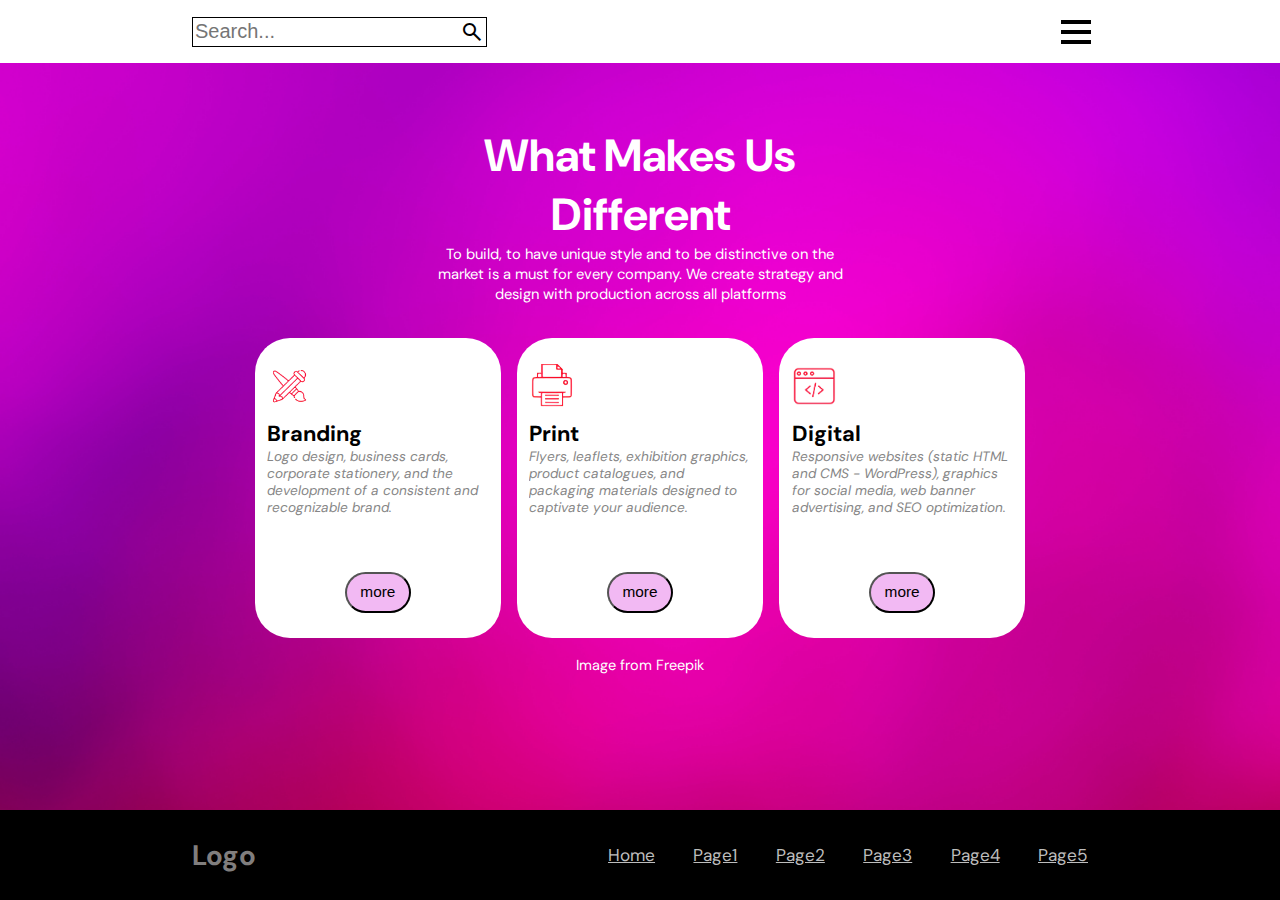
<file: laba_4/index.html>
<!DOCTYPE html>
<html lang="en">
<head>
    <meta charset="UTF-8">
    <meta name="viewport" content="width=device-width, initial-scale=1.0">
    <link rel="stylesheet" href="index.css">
    <link rel="stylesheet" href="https://fonts.googleapis.com/css2?family=Material+Symbols+Outlined:opsz,wght,FILL,GRAD@24,400,0,0&icon_names=search" />
    <title>laba-4</title>
</head>
<body>
    <header>
            <form id="search-form" action="index.html" method="GET">
                <div class="search">
                <input type="search" class ="search-input" name="query" placeholder="Search..." required>
                <span class="material-symbols-outlined">
                    search
                    </span>
                </div>
            </form>
        <div class = "menu"> 
            <div class="line"></div>
            <div class="line"></div>
            <div class="line"></div>
        </div>
    </header>
    <main>
        <div class="mainText">
            <h1 class="mainMotto">What Makes Us Different</h1>
            <p class="underMottoText">To build, to have unique style and to be distinctive on the market is a must for every company.
                 We create strategy and design with production across all platforms</p>
        </div>
        <div class="mainSections">
            <div class="leftBlock">
                <div class="picture">
                    <img src="styles/brush and pencil.png" alt="brush and pencil" width="100%">
                </div>
                <h3>Branding</h3>
                <p class="divText">Logo design, business cards, corporate stationery, 
                    and the development of a consistent and recognizable brand. </p>
                <button class="mainButtons"><p class="buttonText">more</p></button>
            </div>
            <div class="middleBlock">
                <div class="picture">
                    <img src="styles/print.png" alt="printer" width="100%">
                </div>
                <h3>Print</h3>
                <p class="divText">Flyers, leaflets, exhibition graphics, product catalogues,
                      and packaging materials 
                    designed to captivate your audience.</p>
                    <button class="mainButtons"><p class="buttonText">more</p></button>
            </div>
            <div class="rightBlock">
                <div class="picture">
                    <img src="styles/digital.png" alt="digital" width="100%">
                </div>
                <h3>Digital</h3>
                <p class="divText">   
                    Responsive websites (static HTML and CMS - WordPress), graphics for social media, web banner advertising,
                     and SEO optimization.
                </p>
                <button class="mainButtons"><p class="buttonText">more</p></button>
            </div>
        </div>
        <div class="footerMainBlock">
            <p class="footerMainText">Image from Freepik</p>
        </div>
    </main>
    <footer>
        <h2 class="logo">Logo</h2>
        <nav>
            <ul>
                <li><a href="">Home</a></li>
                <li><a href="">Page1</a></li>
                <li><a href="">Page2</a></li>
                <li><a href="">Page3</a></li>
                <li><a href="">Page4</a></li>
                <li><a href="">Page5</a></li>
            </ul>
        </nav>
    </footer>
</body>
</html>
</file>
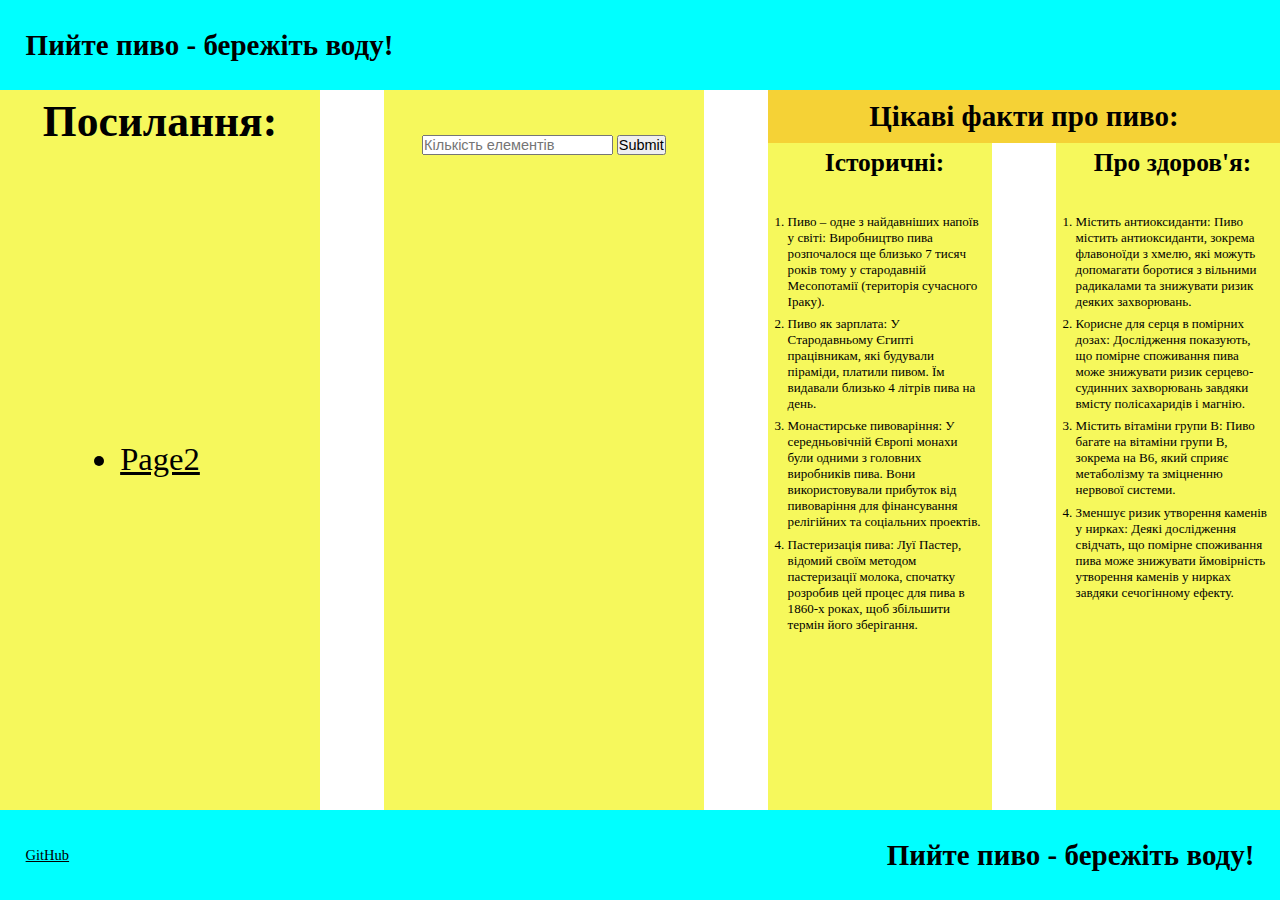
<file: laba_6/index.html>
<!DOCTYPE html>
<html lang="en">
<head>
    <meta charset="UTF-8">
    <meta name="viewport" content="width=device-width, initial-scale=1.0">
    <link rel="stylesheet" href="flex.css">
    <title>
        Веб-сторінка - Варіант 9  
    </title>
</head>
<body>
    <div class="container">
    <div class="block block1"><h1>Пийте пиво - бережіть воду!</h1></div>
    <div class="block block2">
        <h2 class="links_header">Посилання:</h2>
        <nav class="links">
            <ul>
                <li>
                    <a href="page2.html">Page2</a></li>
            </ul>
        </nav>
    </div>
    <div class="block block3">
        <form action="">
            <input class="inputNumber" type="number" title="" placeholder="Кількість елементів">
            <button class="submitButton" type="button">Submit</button>
        </form>
        <div class="editingDiv"></div>
    </div>
    <div class="block block4"><h2 class="text_facts">Цікаві факти про пиво:</h2></div>
    <div class="block block5">
        <h3 class="history_facts">Історичні:</h3>
                    <ol>
                        <li>Пиво – одне з найдавніших напоїв у світі: Виробництво пива розпочалося ще близько 7 тисяч років тому у стародавній Месопотамії (територія сучасного Іраку).
                        </li>
                        <li>
                            Пиво як зарплата: У Стародавньому Єгипті працівникам, які будували піраміди, платили пивом. Їм видавали близько 4 літрів пива на день.  
                        </li>
                        <li>Монастирське пивоваріння: У середньовічній Європі монахи були одними з головних виробників пива. Вони використовували прибуток від пивоваріння для фінансування релігійних та соціальних проектів.</li>
                        <li>Пастеризація пива: Луї Пастер, відомий своїм методом пастеризації молока, спочатку розробив цей процес для пива в 1860-х роках, щоб збільшити термін його зберігання.</li>
                    </ol>
    </div>
    <div class="block block6">
        <h3 class="health_facts">Про здоров'я:</h3>
                    <ol>
                        <li>Містить антиоксиданти: Пиво містить антиоксиданти, зокрема флавоноїди з хмелю, які можуть допомагати боротися з вільними радикалами та знижувати ризик деяких захворювань.
                        </li>
                        <li>
                            Корисне для серця в помірних дозах: Дослідження показують, що помірне споживання пива може знижувати ризик серцево-судинних захворювань завдяки вмісту полісахаридів і магнію.
                        </li>
                        <li>Містить вітаміни групи B: Пиво багате на вітаміни групи B, зокрема на В6, який сприяє метаболізму та зміцненню нервової системи.</li>
                        <li>Зменшує ризик утворення каменів у нирках: Деякі дослідження свідчать, що помірне споживання пива може знижувати ймовірність утворення каменів у нирках завдяки сечогінному ефекту.</li>
                    </ol>
    </div>
    <div class="block block7">
        <a target="_blank" href="https://github.com/MaksymVivdychenko">GitHub</a>
        <h1 class = "mainMotto">Пийте пиво - бережіть воду!</h1>
    </div>
    </div>
    <script src="index.js"></script>
</body>
</html>
</file>
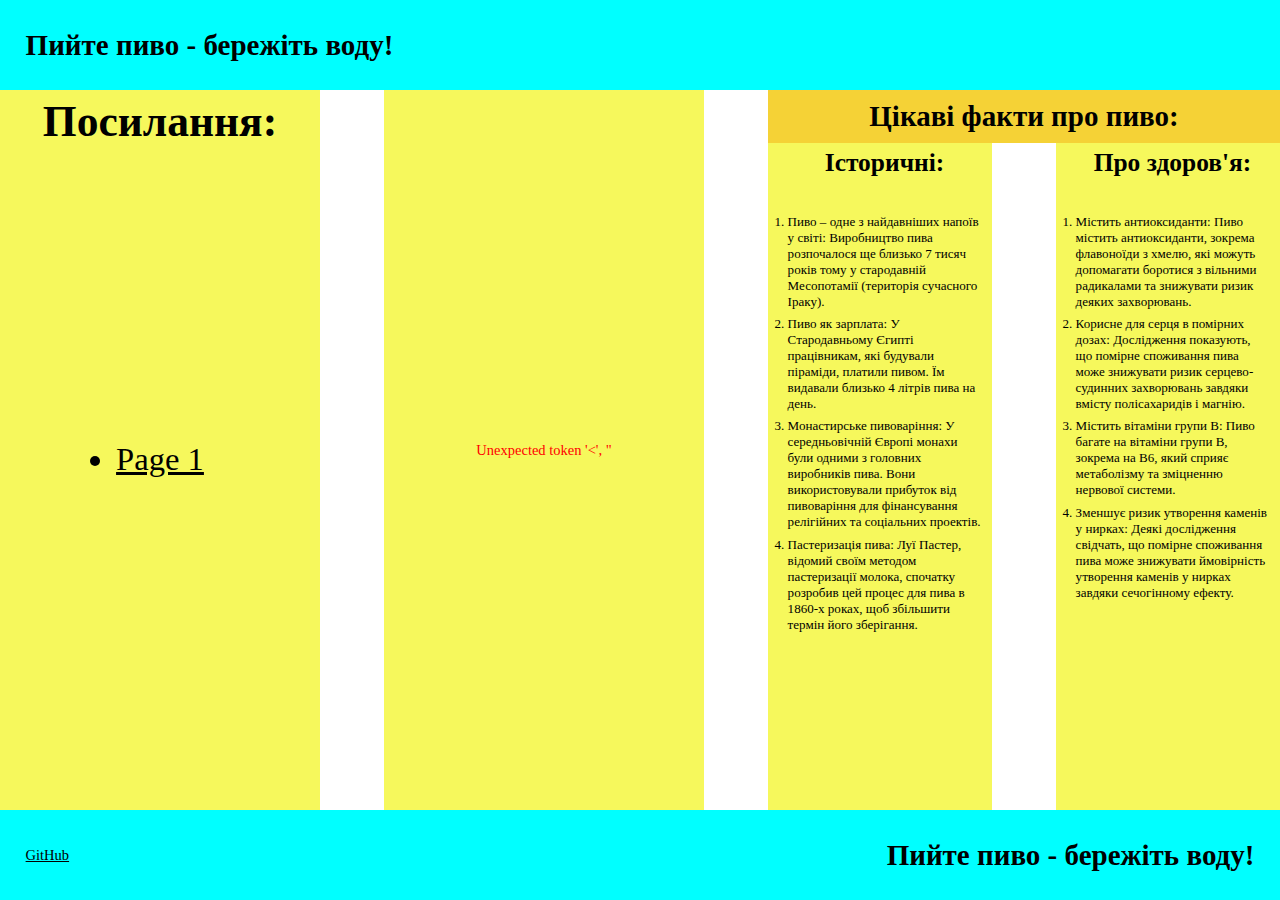
<file: laba_6/page2.html>
<!DOCTYPE html>
<html lang="en">
<head>
    <meta charset="UTF-8">
    <meta name="viewport" content="width=device-width, initial-scale=1.0">
    <link rel="stylesheet" href="flex.css">
    <link rel="stylesheet" href="accordion.css">
    <title>
        Веб-сторінка - Варіант 9  
    </title>
</head>
<body>
    <div class="container">
    <div class="block block1"><h1>Пийте пиво - бережіть воду!</h1></div>
    <div class="block block2">
        <h2 class="links_header">Посилання:</h2>
        <nav class="links">
            <ul>
                <li><a href="index.html">Page 1</a></li>
            </ul>
        </nav>
    </div>
    <div class="block block3"> 
        <div class="accordion"></div>
    </div>
    <div class="block block4"><h2 class="text_facts">Цікаві факти про пиво:</h2></div>
    <div class="block block5">
        <h3 class="history_facts">Історичні:</h3>
                    <ol>
                        <li>Пиво – одне з найдавніших напоїв у світі: Виробництво пива розпочалося ще близько 7 тисяч років тому у стародавній Месопотамії (територія сучасного Іраку).
                        </li>
                        <li>
                            Пиво як зарплата: У Стародавньому Єгипті працівникам, які будували піраміди, платили пивом. Їм видавали близько 4 літрів пива на день.  
                        </li>
                        <li>Монастирське пивоваріння: У середньовічній Європі монахи були одними з головних виробників пива. Вони використовували прибуток від пивоваріння для фінансування релігійних та соціальних проектів.</li>
                        <li>Пастеризація пива: Луї Пастер, відомий своїм методом пастеризації молока, спочатку розробив цей процес для пива в 1860-х роках, щоб збільшити термін його зберігання.</li>
                    </ol>
    </div>
    <div class="block block6">
        <h3 class="health_facts">Про здоров'я:</h3>
                    <ol>
                        <li>Містить антиоксиданти: Пиво містить антиоксиданти, зокрема флавоноїди з хмелю, які можуть допомагати боротися з вільними радикалами та знижувати ризик деяких захворювань.
                        </li>
                        <li>
                            Корисне для серця в помірних дозах: Дослідження показують, що помірне споживання пива може знижувати ризик серцево-судинних захворювань завдяки вмісту полісахаридів і магнію.
                        </li>
                        <li>Містить вітаміни групи B: Пиво багате на вітаміни групи B, зокрема на В6, який сприяє метаболізму та зміцненню нервової системи.</li>
                        <li>Зменшує ризик утворення каменів у нирках: Деякі дослідження свідчать, що помірне споживання пива може знижувати ймовірність утворення каменів у нирках завдяки сечогінному ефекту.</li>
                    </ol>
    </div>
    <div class="block block7">
        <a target="_blank" href="https://github.com/MaksymVivdychenko">GitHub</a>
        <h1 class = "mainMotto">Пийте пиво - бережіть воду!</h1>
    </div>
    </div>
    <script src="index2.js"></script>
</body>
</html>
</file>
<file: laba_4/index.css>
@import url('https://fonts.googleapis.com/css2?family=DM+Sans:ital,opsz,wght@0,9..40,100..1000;1,9..40,100..1000&display=swap');

*
{
    margin: 0;
    padding: 0;
    box-sizing: border-box;
}
.menu{
    display: grid;
}
.line
{
    width: 30px;
    height: 4px;
    background-color: black;
    margin: 10%;
}
.mainText{
    display: flex;
    justify-content: center;
    flex-direction: column;
    padding-left: 15vw;
    padding-right: 15vw;
}
body
{
    font-family: "DM Sans", sans-serif;
}
header
{
    background-color: white;
    display: flex;
}
main
{
    display: flex;
    background-size: cover;
    background-position: center;
    background-repeat: no-repeat;
    background-image: url(styles/vivid-blurred-colorful-wallpaper-background.jpg);
}
.material-symbols-outlined
{
    cursor: pointer;
}
input[type="search"]::-webkit-search-cancel-button
 {
    display: none;
  }
.search
{
    width: max-content;
    display: flex;
    align-items: center;
    padding: 2px;
    border: 1px solid black;
}
.search-input
{
    border: none;
    outline: none;
}
input
{
font-size: 20px;
}
.picture img {
    max-width: 100%;
    max-height: 100%;
    object-fit: cover;
  }
.mainButtons
{
    align-self: center;
    display: flex;
    align-items: center;
    justify-content: center;
    background-color: #f2b9f3;
    cursor: pointer;
    transition: 1s;
    border-radius: 35px;
    justify-self: flex-end;
}
.picture
{
    width: 20%;
    height: 20%;
}
.buttonText
{
    font-size: calc(1vh + 0.5vw);
    text-align: center;
    vertical-align: middle;
}
button:hover {
    background-color: #f0f0f0;
}

.underMottoText
{
    color: white;
    text-align: center;
    font-size: calc(1vh + 0.45vw);

}

.divText
{
    font-size: calc(0.8vh + 0.5vw);
    font-style: italic;
    color: #868686;
}

.mainMotto
{
    color: rgb(255, 255, 255);
    text-align: center;
    font-size: calc(3vh + 1.4vw);
}
.leftBlock, .middleBlock, .rightBlock
{
    color: black;
    background-color: rgb(255, 255, 255);
    display: flex;
    flex-direction: column;
}
.footerMainText
{
    text-align: center;
    font-size: calc(0.9vh + 0.5vw);
    color: white;
}

footer
{
    display: flex;
    justify-content: space-between;
    padding-left: 15vw;
    padding-right: 15vw;
    align-items: center;
    background-color: rgb(0, 0, 0);
}
a{
    color: rgb(189, 189, 189);
}
.logo
{
    color: rgb(128, 126, 126);
    font-size: calc(1.7vh + 1vw);
    width: 20%;
}

@media screen and (min-width: 769px) {
    
header{
    padding-left: 15vw;
    padding-right: 15vw;
    justify-content: space-between;
    align-items: center;
    min-height: 7vh;
}
main
{
    height: 83vh;
    padding-top: 4.2vh;
    padding-bottom: 6.2vh;
    padding-left: 18vw;
    padding-right: 18vw;
    flex-direction: column;
}

.mainText{
    min-height: 35%;
    display: flex;
    justify-content: center;
    flex-direction: column;
    padding-left: 15vw;
    padding-right: 15vw;
}
.mainSections
{
    padding-top: 1vh;
    padding-bottom: 2vh;
    min-height: 50%;
    width: 100%;
    display: flex;
    justify-content: center;
    column-gap: 2%;
}
.footerMainBlock
{
    height: 5%;
}
.leftBlock, .middleBlock, .rightBlock
{
    justify-content: center;
    padding: 1.5%;
    min-height: 100%;
    width: 30%;
    border-radius: 35px;
}
.divText
{
    height: 45%;
    overflow: hidden;
}
@media screen and (max-width: 1108px) 
{

    .leftBlock, .middleBlock, .rightBlock
    {
        border-radius: 20px;
    }
}

nav > ul
{
    list-style: none;
    padding: 0;
    display: flex;
    flex-wrap: wrap;
    justify-content: center;
    column-gap: 3vw;
    
}
li{
    box-sizing: border-box;
    font-size: calc(1.2vh + 0.5vw);
}
footer
{
    min-height: 10vh;
}
h3{
    font-size: calc(1vh + 1vw);
}
.menu{
    display: grid;
}

.line
{
    width: 30px;
    height: 4px;
    background-color: black;
    margin: 10%;
}
.mainButtons
{
    height: 15%;
    width: 30%;
    border-radius: 40px; 
}

button:hover {
    border-radius: 60px; 
    background-color: #f0f0f0;
}
}
@media screen and (max-width: 768px)
{
    h3{
        font-size: calc(2vh + 1vw);
    }
    .divText
    {
    font-size: calc(1.5vh + 0.5vw);
    }
    .menu
    {
        padding-top: 5px;
        height: 30px;
        width: 35px;
        align-self: center;
    }

    #search-input {
        padding: 10px; 
        font-size: 16px;
    }

    button {
        padding: 10px;
        font-size: 16px;
    }
    header
    {
        padding-top: 2vh;
        width: 100%;
        display: flex;
        min-height: 8vh;
        row-gap: 1vh;
        flex-wrap: wrap;
        flex-direction: column;
        padding-left: 10vw;
        padding-right: 10vw;
        padding-bottom: 2vh;
        justify-content: space-between;
        align-items: center;
        
    }  

    body{
        display: flex;
        flex-direction: column;
        height: auto;
    }  
    main{
        padding-top: 3vh;
        padding-bottom: 5vh;
        display: flex;
        flex-direction: column;
    }
    .mainSections
    {
    padding-top: 4vh;
    padding-left: 10vw;
    padding-right: 10vw;
    padding-bottom: 2vh;
    width: 100%;
    display: flex;
    justify-content: center;
    flex-direction: column;
    row-gap: 2.5vh;
    }
    .leftBlock, .middleBlock, .rightBlock
    {
        height: auto;
        padding: 2.5%;
        border-radius: 35px;
    }
    .mainButtons
    {
        width: 15vw;
    }
    .buttonText
    {
        font-size: calc(1.5vh + 0.5vw);
        text-align: center;
        vertical-align: middle;
    }
    ul{
        display: none;
    }
    footer
    {
        min-height: 6vh;
    }
    .logo
    {
        font-size: 3vh;
    }
    .footerMainText
    {
        font-size: calc(1vh + 0.5vw);
    }
}
</file>
<file: laba_6/flex.css>
*{
    padding: 0;
    margin: 0;
    box-sizing: border-box;
}
.block1
{
    background-color: aqua;
}
.block7
{
    background-color: aqua;
}
.block2, .block3, .block5, .block6
{
    background-color:  rgb(246, 248, 92);
}
.block4
{
    background-color: rgb(245, 210, 54);
}
a{
    color: black;
}

@media screen and (min-width: 991px)
{
.createButton, .deleteButton
{
    height: 5%;
}
.container
{
    column-gap: 5%;
    display: grid;
    grid-template-rows: auto auto repeat(6, 1fr) auto;
    grid-template-columns: 1fr 1fr 0.7fr 0.7fr;
    min-height: 100vh;
}
body
{
    font-size: calc(0.5vw + 0.9vh);
}
.block
{
    padding: 2%;

}
form
{
    height: auto;
}

.editingDiv
{
    width: 100%;
    height: 80%;
}
.block1
{
    padding: 0%;
    padding-left: 2%;
    padding-right: 2%;
    min-height: 10vh;
    grid-area: 1/1/1/5;
    display: grid;
    align-items: center;
    background-color: aqua;
}
.block7
{
    padding: 0%;
    background-color: aqua;
    display: grid;
    align-items: center;
    grid-area: 9/1/9/5;
    min-height: 10vh;
    padding-left: 2%;
    padding-right: 2%;
    grid-template-columns: repeat(3, 1fr);
}
.mainMotto
{
    grid-area: 1/3/1/3;
    justify-self: flex-end;
}

.block2
{
    grid-area: 2/1/9/1;
}
.inputNumber
{
    font-size: 1em;
}
.submitButton
{
    font-size: 1em;
}
.block3
{
    padding: 5%;
    grid-area: 2/2/9/2;
    display: flex;
    justify-content: center;
    align-items: center;
    flex-wrap: wrap;
    min-width: 40%;
}

.block4
{
    grid-area: 2/3/2/5;
    background-color: rgb(245, 210, 54);
    display: grid;
    align-items: center;
    justify-items: center;
}
.block5
{
    grid-area: 3/3/9/3;
}
.block6
{
    grid-area: 3/4/9/4;
}
.block2, .block3, .block5, .block6
{
    background-color:  rgb(246, 248, 92);
}
.block5, .block6, .block2
{
    display: grid;
    justify-items: center;
    grid-template-rows: auto 1fr;
    font-size: 1.5em;
}
.block5, .block6
{
    padding-left: 6%;
}
.block2
{
    align-items: center;
}
h2{
    font-size: 2em;
}
div > h3
{
    grid-area: 1/1/1/1;
}
div > ol{
    grid-area: 2/1/2/1 
}
nav > ul > li
{
margin: 14px;
}
ol{
    margin: 30px;
}
nav{
    font-size: 1.5em;
    padding-bottom: 10%;
}
ol
{
    width: 100%;
    height: 90%;
    font-size: 0.6em;
}
li{
    margin: 3%
}
}
@media screen and (max-width: 990px)
{
    .container
    {
        display: grid;
        min-height: 100vh;
        grid-template-rows: repeat(auto, 6);
        grid-template-columns: 1fr 1fr;
        column-gap: 4%;
    }
    .editingDiv
{
    width: 79%;
}
    .createButton, .deleteButton
    {
        height: 15%;
    }
    .block2
    {
        grid-area: 5/1/5/3;
        display: flex;
        justify-content: space-around;
        align-items: center;
    }
    nav > ul > li{
        font-size: 15px;
    }
    .block1
    {
        grid-area: 1/1/1/3;
        display: grid;
        min-height: 75px;
        align-items: center;
        justify-content: center;
    }
    .block4
    {
        grid-area: 2/1/2/3;
        display: grid;
        align-items: center;
        justify-content: center;
    }
    .block5
    {
        padding: 8%;
        grid-area: 3/1/3/1;
        display: grid;

    }
    .block6
    {
        grid-area: 3/2/3/2;
        display: grid;
        padding: 8%;
    }
    .block3
    {
         grid-area: 4/1/4/3;
         height: auto;
         min-height: 35vh;
         display: flex;
         flex-wrap: wrap;
         align-items: center;
         justify-content: center;
         margin-top: 1%;
         margin-bottom: 1%;
    }
    .block7
    {
        grid-area: 6/1/6/3;
        display: flex;
        align-items: center;
        justify-content: space-between;
        padding-left: 2%;
        padding-right: 2%;
    }
    h3
    {
        text-align: center;
        margin-bottom: 4%;
    }
    li{
        margin: 14px;
    }
    .mainMotto
    {
        font-size: 20px;
    }
    h1{
        font-size: 30px;
    }
}
</file>
<file: laba_6/accordion.css>
.accordion {
    min-width: 70%;
    max-width: 80%;
    margin: 0 auto;
    border-radius: 8px;
    overflow: hidden;
  }
  .accordion-item {
    border-bottom: 1px solid #ddd;
  }
  .accordion-item:last-child {
    border-bottom: none;
  }
  .accordion-header {
    background: #f7f7f7;
    padding: 15px;
    cursor: pointer;
    font-weight: bold;
    display: flex;
    justify-content: space-between;
    align-items: center;
    transition: background 0.3s;
  }
  .accordion-header:hover {
    background: #eaeaea;
  }
  .accordion-content {
    max-height: 0;
    overflow: hidden;
    transition: max-height 0.3s ease;
    background: #fff;
    padding: 0 15px;
  }
  .accordion-content p {
    margin: 15px 0;
  }
  .accordion-header::after {
    content: "▼";
    transition: transform 0.3s;
  }
  .accordion-header.active::after {
    content: "▲";
    transform: rotate(180deg);
  }
</file>
